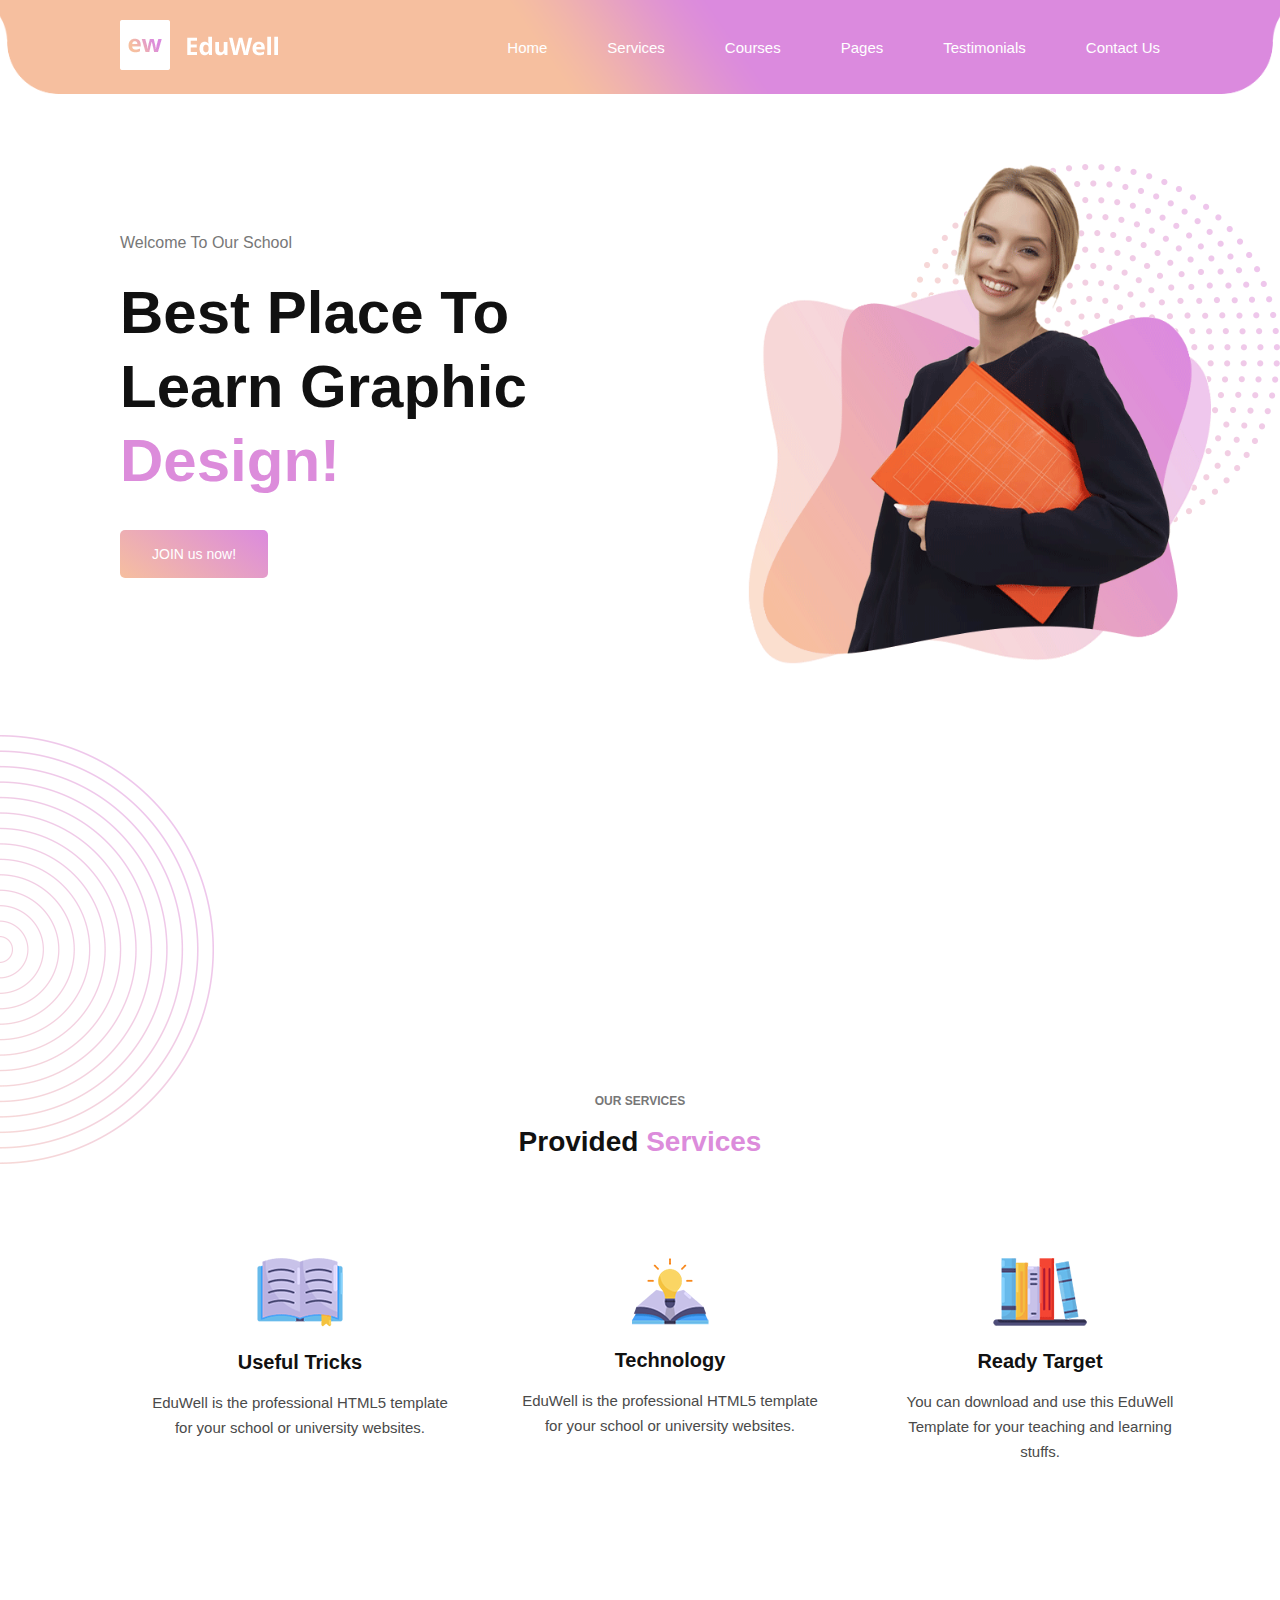
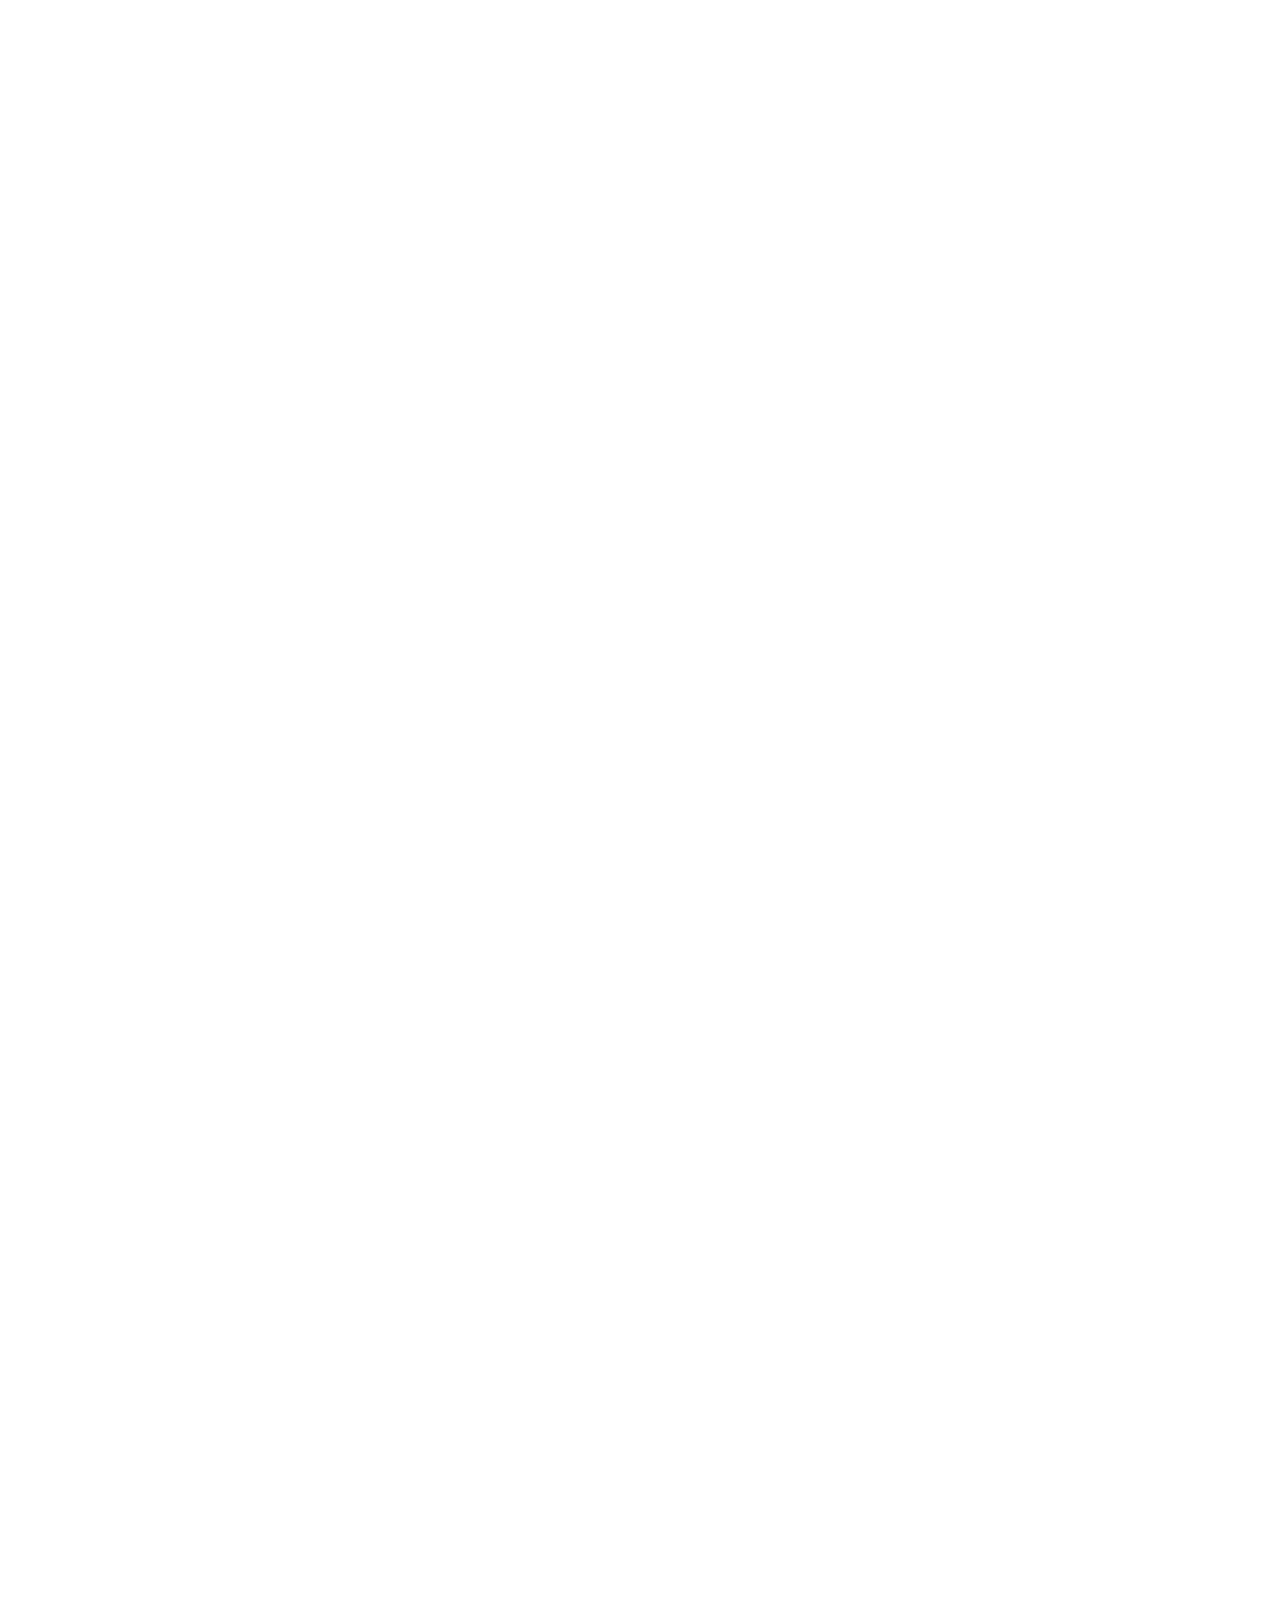
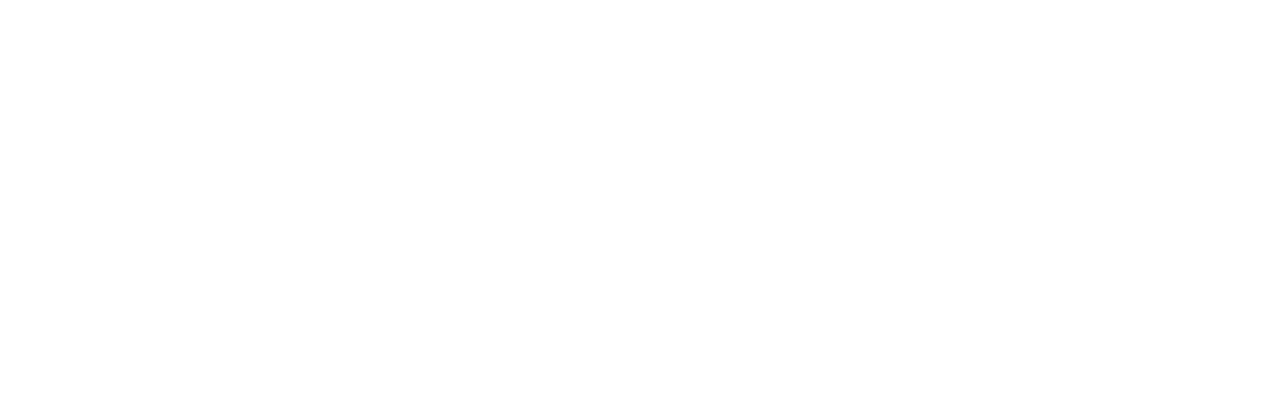
<file: assets/ex-project/index.html>
<!DOCTYPE html>
<html lang="en">
  <head>
    <meta charset="UTF-8" />
    <meta http-equiv="X-UA-Compatible" content="IE=edge" />
    <meta name="viewport" content="width=device-width, initial-scale=1.0" />
    <title>proje</title>
    <link rel="stylesheet" href="style.css" />
  </head>
  <body>
    <main id="main">
      <header class="header" id="header">
        <div class="container">
          <a href="#"
            ><img
              src="assets/templatemo-eduwell.png"
              class="header-logo"
              alt=""
          /></a>
          <nav class="all-link">
            <a href=""> Home</a>
            <a href="">services</a>
            <a href="">Courses</a>
            <a href="">pages</a>
            <a href="">Testimonials</a>
            <a href="">contact Us</a>
          </nav>
        </div>
      </header>
      <section class="design-site">
        <div class="left-site">
          <p>Welcome To Our School</p>
          <h2>Best Place To Learn Graphic <span> Design!</span></h2>
          <div class="wrapper-link"><a href="#">JOIN us now!</a></div>
        </div>
        <div class="right-site">
          <img src="assets/banner-right-image.png" class="right-img" alt="" />
        </div>
      </section>
      <section class="services-site">
        <div class="services-header">
          <p>OUR SERVICES</p>
          <h3>Provided <span> Services</span></h3>
        </div>
        <div class="services-all">
        <div class="services-box" id="services-box">
          <div class="services-item" >
            <img src="assets/service-icon-01.png" alt="" />
            <div class="item-desc">
              <h4>useful Tricks</h4>
              <p>
                EduWell is the professional HTML5 template for your school or
                university websites.
              </p>
            </div>
          </div>
          <div class="services-item">
            <img src="assets/service-icon-02.png" alt="" />
            <div class="item-desc">
              <h4>Technology</h4>
              <p>
                EduWell is the professional HTML5 template for your school or
                university websites.
              </p>
            </div>
          </div>
          <div class="services-item">
            <img src="assets/service-icon-03.png" alt="" />
            <div class="item-desc">
              <h4>Ready target</h4>
              <p>
                You can download and use this EduWell Template for your teaching
                and learning stuffs.
              </p>
            </div>
          </div>
          <div class="services-item" >
            <img src="assets/service-icon-04.png" alt="" />
            <div class="item-desc">
              <h4>Creative Ideas</h4>
              <p>
                EduWell is the professional HTML5 template for your school or
                university websites.
              </p>
            </div>
          </div>
          <div class="services-item" >
            <img src="assets/service-icon-04.png" alt="" />
            <div class="item-desc">
              <h4>Creative Ideas</h4>
              <p>
                EduWell is the professional HTML5 template for your school or
                university websites.
              </p>
            </div>
          </div>
          <div class="services-item" >
            <img src="assets/service-icon-04.png" alt="" />
            <div class="item-desc">
              <h4>Creative Ideas</h4>
              <p>
                EduWell is the professional HTML5 template for your school or
                university websites.
              </p>
            </div>
          </div>
          <div class="services-item" >
            <img src="assets/service-icon-04.png" alt="" />
            <div class="item-desc">
              <h4>Creative Ideas</h4>
              <p>
                EduWell is the professional HTML5 template for your school or
                university websites.
              </p>
            </div>
          </div>
          <div class="services-item" >
            <img src="assets/service-icon-04.png" alt="" />
            <div class="item-desc">
              <h4>Creative Ideas</h4>
              <p>
                EduWell is the professional HTML5 template for your school or
                university websites.
              </p>
            </div>
          </div>
        </div>
      </div>
      </section>
    </main>
    <script type="text/javascript" src="app.js"></script>
  </body>
</html>
</file>
<file: assets/ex-project/style.css>
* {
  margin: 0;
  padding: 0;
  box-sizing: border-box; }

html,
body {
  width: 100%;
  height: 400vh; }

body {
  width: 100%;
  height: 400vh;
  font-family: "Open Sans", sans-serif;
  background-color: #fff;
  font-size: 16px;
  font-weight: 400; }

header {
  width: 100%;
  background-image: url("assets/header-bg.png");
  background-position: center;
  background-repeat: no-repeat;
  background-size: cover;
  padding: 20px 120px; }
  header .container {
    width: 100%;
    display: flex;
    align-items: center;
    justify-content: space-between; }
    header .container .header-logo {
      width: 158px;
      height: 50px;
      object-fit: cover; }
    header .container .all-link {
      display: flex;
      align-items: center; }
      header .container .all-link > a {
        display: inline-block;
        text-decoration: none;
        color: #fff;
        margin-left: 60px;
        text-transform: capitalize;
        font-size: 15px; }

.header-scroll {
  background: linear-gradient(-145deg, #db8ade 0%, #f6bf9f 100%) !important;
  position: fixed;
  top: 0;
  left: 0;
  right: 0;
  transition-delay: 0.6s;
  padding: 10px 120px;
  margin-top: 0;
  z-index: 5; }

.design-site {
  width: 100%;
  height: 100vh;
  display: flex;
  justify-content: space-between;
  padding: 70px 0; }
  .design-site .left-site {
    width: 55%;
    height: 100%;
    display: flex;
    flex-direction: column;
    padding: 70px 120px;
    position: relative; }
    .design-site .left-site::after {
      content: "";
      display: block;
      position: absolute;
      background-image: url("assets/banner-left-dec.png");
      width: 214px;
      height: 429px;
      left: 0;
      bottom: -240px;
      z-index: 1; }
    .design-site .left-site > p {
      width: 100%;
      color: #777777;
      font-size: 16px;
      margin-bottom: 24px; }
    .design-site .left-site > h2 {
      display: block;
      width: 100%;
      font-size: 60px;
      font-weight: 800;
      color: #111111;
      line-height: 74px;
      margin-bottom: 32px; }
      .design-site .left-site > h2 > span {
        display: block;
        width: 100%;
        color: #dc8cdb; }
    .design-site .left-site .wrapper-link {
      width: 100%; }
      .design-site .left-site .wrapper-link > a {
        text-decoration: none;
        display: inline-block;
        color: #fff;
        font-size: 14px;
        background: linear-gradient(-145deg, #db8ade 0%, #f6bf9f 100%);
        padding: 16px 32px;
        border-radius: 5px;
        position: absolute;
        z-index: 2; }
  .design-site .right-site {
    width: 43%;
    position: relative;
    display: flex; }
    .design-site .right-site::after {
      content: "";
      display: block;
      position: absolute;
      background-image: url("assets/banner-right-dec.png");
      width: 378px;
      height: 378px;
      right: 0;
      z-index: 0; }
    .design-site .right-site .right-img {
      object-fit: contain;
      width: 500px;
      height: 500px;
      display: block;
      z-index: 1; }

.services-site {
  width: 100%;
  padding: 100px 100px;
  display: flex;
  align-items: center;
  flex-direction: column; }
  .services-site .services-header {
    text-align: center; }
    .services-site .services-header > p {
      display: block;
      color: #777777;
      font-size: 12px;
      font-weight: 600;
      margin-bottom: 18px; }
    .services-site .services-header > h3 {
      display: inline-block;
      color: #111111;
      font-size: 28px;
      font-weight: 800; }
      .services-site .services-header > h3 > span {
        display: inline-block;
        color: #dc8cdb; }
  .services-site .services-all {
    overflow-x: hidden;
    padding: 100px 50px;
    width: 100%; }
  .services-site .services-box {
    width: 100%;
    display: flex;
    transition: all 0.25s ease 0s; }
    .services-site .services-box .services-item {
      width: 300px;
      min-width: 300px;
      max-width: 300px;
      min-height: 500px;
      text-align: center;
      margin-right: 70px; }
      .services-site .services-box .services-item:last-of-type {
        margin-right: 0px; }
      .services-site .services-box .services-item .item-desc {
        margin-top: 20px; }
        .services-site .services-box .services-item .item-desc > h4 {
          display: inline-block;
          margin-bottom: 16px;
          color: #111111;
          font-size: 20px;
          font-weight: 800;
          text-transform: capitalize; }
        .services-site .services-box .services-item .item-desc > p {
          display: inline-block;
          color: #4a4a4a;
          line-height: 25px;
          font-size: 15px; }

/*# sourceMappingURL=style.css.map */
</file>
